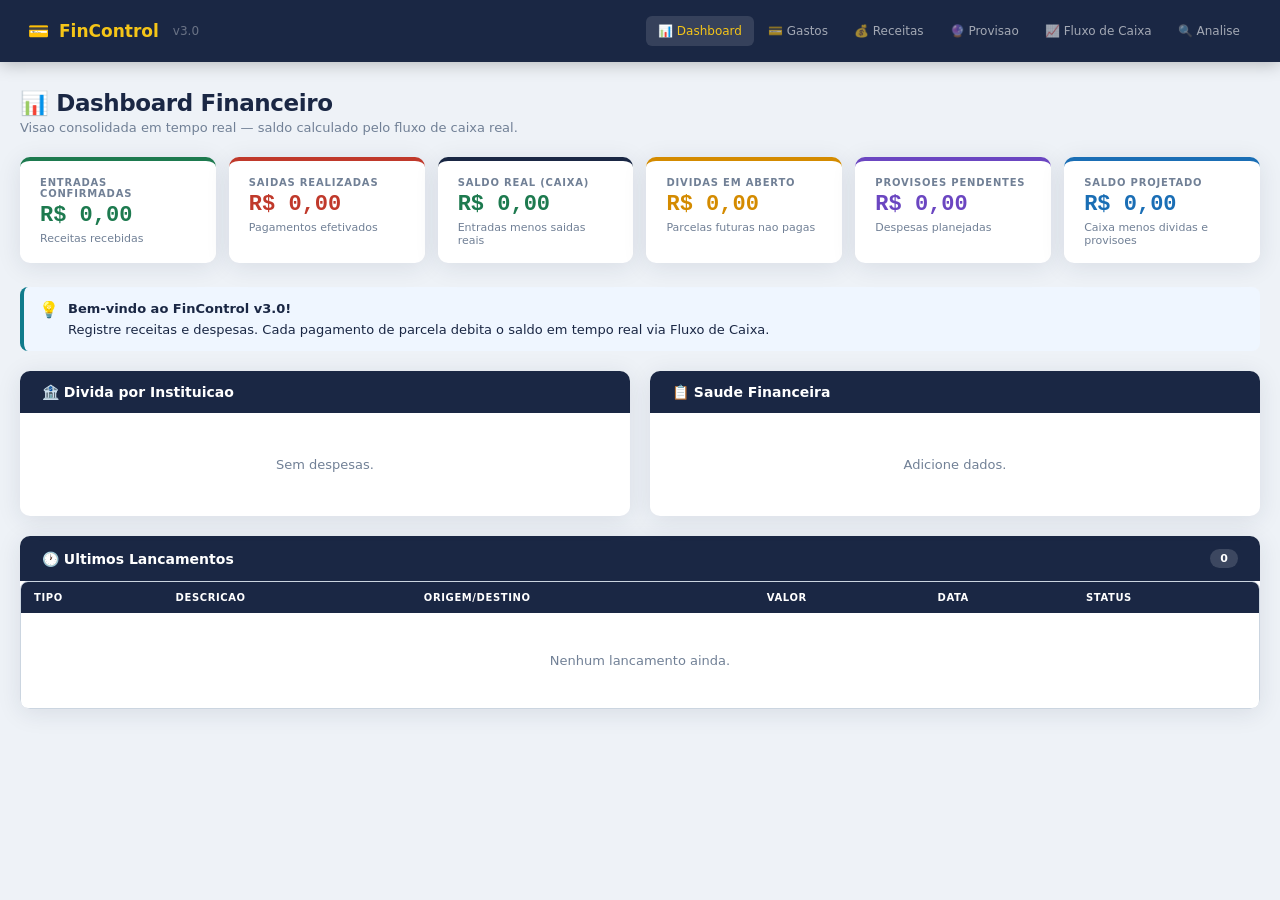
<file: index.html>
<!DOCTYPE html>
<html lang="pt-BR">
<head>
<meta charset="UTF-8">
<meta name="viewport" content="width=device-width, initial-scale=1.0">
<title>FinControl v3.0</title>
<style>
*,*::before,*::after{box-sizing:border-box;margin:0;padding:0}
:root{
  --navy:#1A2744;--teal:#0F7B8C;--green:#1D7A4F;--red:#C0392B;
  --amber:#D48B00;--gold:#F5C518;--purple:#6B46C1;--blue:#1a6eb5;
  --light:#F0F4F8;--white:#FFFFFF;--gray:#CBD5E0;
  --text:#1A2744;--muted:#718096;
  --radius:10px;--shadow:0 4px 24px rgba(26,39,68,.10);
  --font:'Segoe UI',system-ui,sans-serif;--mono:'Consolas','Courier New',monospace;
}
html{scroll-behavior:smooth}
body{font-family:var(--font);background:#EEF2F7;color:var(--text);min-height:100vh}
/* NAV */
header{background:var(--navy);padding:0 28px;display:flex;align-items:center;justify-content:space-between;height:62px;position:sticky;top:0;z-index:100;box-shadow:0 2px 16px rgba(0,0,0,.25)}
.logo{display:flex;align-items:center;gap:10px;font-size:17px;font-weight:700;color:#fff}
.logo .acc{color:var(--gold)}.logo .ver{color:rgba(255,255,255,.35);font-weight:300;font-size:12px;margin-left:4px}
nav{display:flex;gap:2px}
nav button{background:transparent;border:none;color:rgba(255,255,255,.6);padding:8px 12px;border-radius:6px;font-family:var(--font);font-size:12px;font-weight:500;cursor:pointer;transition:all .15s}
nav button:hover{background:rgba(255,255,255,.1);color:#fff}
nav button.active{background:rgba(255,255,255,.12);color:var(--gold)}
main{max-width:1280px;margin:0 auto;padding:28px 20px 64px}
.tab{display:none}.tab.active{display:block;animation:fu .2s ease}
@keyframes fu{from{opacity:0;transform:translateY(8px)}to{opacity:1;transform:none}}
.ph{margin-bottom:22px}.ph h1{font-size:23px;font-weight:700;color:var(--navy);letter-spacing:-.4px}
.ph p{color:var(--muted);font-size:13px;margin-top:3px}
/* KPI */
.kg{display:grid;grid-template-columns:repeat(auto-fit,minmax(175px,1fr));gap:13px;margin-bottom:24px}
.kc{background:var(--white);border-radius:var(--radius);padding:16px 20px;box-shadow:var(--shadow);border-top:4px solid var(--teal);transition:transform .15s}
.kc:hover{transform:translateY(-2px)}
.kc.red{border-top-color:var(--red)}.kc.green{border-top-color:var(--green)}
.kc.amber{border-top-color:var(--amber)}.kc.navy{border-top-color:var(--navy)}
.kc.purple{border-top-color:var(--purple)}.kc.blue{border-top-color:var(--blue)}
.kl{font-size:10px;font-weight:700;letter-spacing:.8px;text-transform:uppercase;color:var(--muted);margin-bottom:6px}
.kv{font-size:22px;font-weight:700;font-family:var(--mono);color:var(--navy);line-height:1}
.kv.red{color:var(--red)}.kv.green{color:var(--green)}.kv.amber{color:var(--amber)}.kv.purple{color:var(--purple)}.kv.blue{color:var(--blue)}
.ks{font-size:11px;color:var(--muted);margin-top:5px}
/* CARD */
.card{background:var(--white);border-radius:var(--radius);box-shadow:var(--shadow);margin-bottom:20px;overflow:hidden}
.ch{background:var(--navy);color:#fff;padding:13px 22px;font-size:14px;font-weight:600;display:flex;align-items:center;gap:8px}
.bh{margin-left:auto;background:rgba(255,255,255,.15);font-size:11px;padding:3px 10px;border-radius:20px}
.cb{padding:20px}
/* FORM */
.fg{display:grid;grid-template-columns:repeat(12,1fr);gap:12px}
.f2{grid-column:span 2}.f3{grid-column:span 3}.f4{grid-column:span 4}.f5{grid-column:span 5}.f6{grid-column:span 6}.f12{grid-column:span 12}
.fi{display:flex;flex-direction:column;gap:5px}
.fi label{font-size:10px;font-weight:700;letter-spacing:.5px;color:var(--muted);text-transform:uppercase}
.fi input,.fi select{font-family:var(--font);font-size:14px;color:var(--text);background:var(--light);border:1.5px solid var(--gray);border-radius:7px;padding:9px 12px;transition:border .15s,box-shadow .15s;outline:none}
.fi input:focus,.fi select:focus{border-color:var(--teal);box-shadow:0 0 0 3px rgba(15,123,140,.12);background:var(--white)}
.cmp{font-family:var(--mono)!important;font-weight:700!important;color:var(--navy)!important;background:#E8F4F8!important;border-color:var(--teal)!important;cursor:default!important}
/* BUTTONS */
.br{display:flex;gap:10px;margin-top:16px;align-items:center;flex-wrap:wrap}
.btn{display:inline-flex;align-items:center;gap:6px;padding:10px 18px;border-radius:7px;font-family:var(--font);font-size:13px;font-weight:600;cursor:pointer;border:none;transition:all .15s}
.bp{background:var(--teal);color:#fff}.bp:hover{background:#0a6475}
.bg{background:var(--green);color:#fff}.bg:hover{background:#155c3a}
.bpu{background:var(--purple);color:#fff}.bpu:hover{background:#553c9a}
.bo{background:transparent;color:var(--muted);border:1.5px solid var(--gray)}.bo:hover{border-color:var(--teal);color:var(--teal)}
.sm{padding:4px 9px;font-size:11px;border:none;border-radius:5px;cursor:pointer;font-family:var(--font);font-weight:600;white-space:nowrap}
.sm.del{background:var(--red);color:#fff}.sm.del:hover{background:#a93226}
.sm.edt{background:var(--amber);color:#fff}.sm.edt:hover{background:#b07600}
.sm.ok{background:var(--green);color:#fff}.sm.ok:hover{background:#155c3a}
.sm.undo{background:var(--muted);color:#fff}.sm.undo:hover{background:#4a5568}
/* TABLE */
.tw{overflow-x:auto;border-radius:8px;border:1px solid var(--gray)}
table{width:100%;border-collapse:collapse;font-size:13px}
thead tr{background:var(--navy);color:#fff}
thead th{padding:10px 13px;text-align:left;font-size:10px;font-weight:700;letter-spacing:.6px;text-transform:uppercase;white-space:nowrap}
tbody tr{border-bottom:1px solid #EEF2F7;transition:background .1s}
tbody tr:hover{background:#F7FAFE}
tbody tr:last-child{border-bottom:none}
td{padding:9px 13px;vertical-align:middle}
td.mn{font-family:var(--mono);font-size:13px}
.te{text-align:center;color:var(--muted);padding:40px 16px!important;font-size:13px}
/* FLUXO ROWS */
tr.fc-entrada td:first-child{border-left:3px solid var(--green)}
tr.fc-saida    td:first-child{border-left:3px solid var(--red)}
tr.fc-prov     td:first-child{border-left:3px solid var(--purple)}
/* BADGES */
.bs{display:inline-block;padding:3px 8px;border-radius:20px;font-size:11px;font-weight:600;white-space:nowrap}
.ok{background:#D4EDDA;color:#155724}.wn{background:#FFF3CD;color:#856404}
.dg{background:#F8D7DA;color:#721C24}.nn{background:#E2E8F0;color:#4A5568}.pp{background:#EDE9FE;color:#5B21B6}.bb{background:#DBEAFE;color:#1e40af}
/* ALERTS */
.al{padding:12px 15px;border-radius:8px;font-size:13px;margin-bottom:9px;display:flex;align-items:flex-start;gap:9px}
.al-t{font-weight:700;margin-bottom:1px}.al-b{line-height:1.5}
.al.danger{background:#FEF2F2;border-left:4px solid var(--red)}
.al.warn{background:#FFFBEB;border-left:4px solid var(--amber)}
.al.good{background:#ECFDF5;border-left:4px solid var(--green)}
.al.info{background:#EFF6FF;border-left:4px solid var(--teal)}
.al.purp{background:#F5F3FF;border-left:4px solid var(--purple)}
/* TOAST */
#toast{position:fixed;bottom:22px;right:22px;background:var(--navy);color:#fff;padding:12px 18px;border-radius:10px;font-size:13px;font-weight:500;box-shadow:0 8px 32px rgba(0,0,0,.22);transform:translateY(80px);opacity:0;transition:all .3s cubic-bezier(.34,1.56,.64,1);z-index:9999;max-width:300px}
#toast.show{transform:translateY(0);opacity:1}
#toast.s{border-left:4px solid var(--green)}#toast.e{border-left:4px solid var(--red)}#toast.i{border-left:4px solid var(--teal)}
/* PROGRESS */
.pw{min-width:100px}.pl{font-size:11px;color:var(--muted);margin-bottom:2px}
.pb{background:var(--light);border-radius:20px;height:7px;overflow:hidden}
.pf{height:100%;border-radius:20px;background:linear-gradient(90deg,var(--teal),var(--green));transition:width .4s}
.pf.r{background:linear-gradient(90deg,var(--amber),var(--red))}
/* MISC */
.two{display:grid;grid-template-columns:1fr 1fr;gap:20px}
.ii{margin-bottom:13px;padding-bottom:13px;border-bottom:1px solid var(--light)}
.ii:last-child{margin:0;padding:0;border:none}
.il{font-size:10px;font-weight:700;letter-spacing:.5px;text-transform:uppercase;color:var(--muted);margin-bottom:3px}
.iv{font-size:14px;font-weight:600;color:var(--navy)}
.ir{display:flex;align-items:center;gap:10px;margin-bottom:10px}
.in{width:90px;font-size:13px;font-weight:600;flex-shrink:0;overflow:hidden;text-overflow:ellipsis;white-space:nowrap}
.ib{flex:1}.iv2{width:105px;text-align:right;font-family:var(--mono);font-size:13px;color:var(--red);font-weight:700}
/* MODAL */
.mo{display:none;position:fixed;inset:0;background:rgba(0,0,0,.5);z-index:500;align-items:center;justify-content:center}
.mo.open{display:flex}
.md{background:#fff;border-radius:12px;padding:26px;width:100%;max-width:440px;box-shadow:0 20px 60px rgba(0,0,0,.25);animation:fu .2s ease}
.md h3{font-size:16px;font-weight:700;margin-bottom:12px;color:var(--navy)}
.md p{font-size:14px;color:var(--muted);line-height:1.6}
.mb{display:flex;gap:10px;justify-content:flex-end;margin-top:18px}
.acts{display:flex;gap:5px;flex-wrap:nowrap}
/* SALDO RUNNING */
.saldo-pos{color:var(--green);font-weight:700;font-family:var(--mono)}
.saldo-neg{color:var(--red);font-weight:700;font-family:var(--mono)}
@media(max-width:768px){
  .two{grid-template-columns:1fr}.fg{grid-template-columns:1fr 1fr}
  .f3,.f4,.f5,.f6{grid-column:span 2}.f12{grid-column:span 2}
  header{padding:0 12px}
  nav button{padding:7px 7px;font-size:11px}
}
@media(max-width:480px){
  .fg{grid-template-columns:1fr}.f2,.f3,.f4,.f5,.f6,.f12{grid-column:span 1}
}
</style>
</head>
<body>
 
<header>
  <div class="logo">&#x1F4B3;<span class="acc">FinControl</span><span class="ver">v3.0</span></div>
  <nav>
    <button class="active" onclick="goTab('dashboard',this)">&#x1F4CA; Dashboard</button>
    <button onclick="goTab('gastos',this)">&#x1F4B3; Gastos</button>
    <button onclick="goTab('receitas',this)">&#x1F4B0; Receitas</button>
    <button onclick="goTab('provisao',this)">&#x1F52E; Provisao</button>
    <button onclick="goTab('fluxo',this)">&#x1F4C8; Fluxo de Caixa</button>
    <button onclick="goTab('analise',this)">&#x1F50D; Analise</button>
  </nav>
</header>
 
<main>
 
<!-- ===== DASHBOARD ===== -->
<div id="tab-dashboard" class="tab active">
  <div class="ph"><h1>&#x1F4CA; Dashboard Financeiro</h1><p>Visao consolidada em tempo real — saldo calculado pelo fluxo de caixa real.</p></div>
  <div class="kg">
    <div class="kc green"><div class="kl">Entradas Confirmadas</div><div class="kv green" id="k-rec">R$ 0,00</div><div class="ks">Receitas recebidas</div></div>
    <div class="kc red"><div class="kl">Saidas Realizadas</div><div class="kv red" id="k-saidas">R$ 0,00</div><div class="ks">Pagamentos efetivados</div></div>
    <div class="kc navy"><div class="kl">Saldo Real (Caixa)</div><div class="kv" id="k-saldo">R$ 0,00</div><div class="ks">Entradas menos saidas reais</div></div>
    <div class="kc amber"><div class="kl">Dividas em Aberto</div><div class="kv amber" id="k-aberto">R$ 0,00</div><div class="ks">Parcelas futuras nao pagas</div></div>
    <div class="kc purple"><div class="kl">Provisoes Pendentes</div><div class="kv purple" id="k-prov">R$ 0,00</div><div class="ks">Despesas planejadas</div></div>
    <div class="kc blue"><div class="kl">Saldo Projetado</div><div class="kv blue" id="k-proj">R$ 0,00</div><div class="ks">Caixa menos dividas e provisoes</div></div>
  </div>
  <div id="d-alerts" style="margin-bottom:20px"></div>
  <div class="two">
    <div class="card"><div class="ch">&#x1F3E6; Divida por Instituicao</div><div class="cb" id="d-inst"><p style="color:var(--muted);text-align:center;padding:24px 0;font-size:13px">Sem dados.</p></div></div>
    <div class="card"><div class="ch">&#x1F4CB; Saude Financeira</div><div class="cb" id="d-health"><p style="color:var(--muted);text-align:center;padding:24px 0;font-size:13px">Adicione dados.</p></div></div>
  </div>
  <div class="card">
    <div class="ch">&#x1F550; Ultimos Lancamentos <span class="bh" id="b-lanc">0</span></div>
    <div class="tw"><table>
      <thead><tr><th>Tipo</th><th>Descricao</th><th>Origem/Destino</th><th>Valor</th><th>Data</th><th>Status</th></tr></thead>
      <tbody id="t-recent"><tr><td colspan="6" class="te">Nenhum lancamento.</td></tr></tbody>
    </table></div>
  </div>
</div>
 
<!-- ===== GASTOS ===== -->
<div id="tab-gastos" class="tab">
  <div class="ph"><h1>&#x1F4B3; Controle de Gastos</h1><p>Registre compras parceladas. Use +1 Parcela para registrar cada pagamento — o valor debita do saldo automaticamente.</p></div>
  <div class="card">
    <div class="ch">&#x2795; Nova Despesa Parcelada</div>
    <div class="cb">
      <div class="fg">
        <div class="fi f3"><label>Instituicao *</label>
          <select id="g-inst"><option value="">Selecione...</option>
          <option>Nubank</option><option>Itau</option><option>Bradesco</option><option>Santander</option>
          <option>Caixa</option><option>BTG</option><option>Inter</option><option>C6 Bank</option><option>Outro</option></select></div>
        <div class="fi f6"><label>Descricao da Compra *</label><input type="text" id="g-desc" placeholder='Ex: MacBook Pro 14"'></div>
        <div class="fi f3"><label>Data da Compra *</label><input type="date" id="g-data"></div>
        <div class="fi f3"><label>Valor da Parcela R$ *</label><input type="number" id="g-parc" placeholder="0.00" step="0.01" min="0"></div>
        <div class="fi f3"><label>Qtd. Total de Parcelas *</label><input type="number" id="g-qtd" placeholder="12" min="1" max="360"></div>
        <div class="fi f3"><label>Parcelas Ja Pagas</label><input type="number" id="g-pago" placeholder="0" min="0" max="360" title="Quantas parcelas voce JA pagou antes de cadastrar aqui"></div>
        <div class="fi f3"><label>Mes de Referencia</label><input type="month" id="g-mes"></div>
        <div class="fi f4"><label>&#x1F4B0; Valor Total da Compra</label><input id="g-vt" class="cmp" readonly placeholder="Auto"></div>
        <div class="fi f4"><label>&#x2705; Ja Pago (historico)</label><input id="g-vp" class="cmp" readonly placeholder="Auto"></div>
        <div class="fi f4"><label>&#x1F534; Ainda em Aberto</label><input id="g-va" class="cmp" readonly placeholder="Auto"></div>
      </div>
      <div class="br">
        <button class="btn bp" id="btn-ag">&#x2795; Registrar Despesa</button>
        <button class="btn bo" id="btn-cg">&#x1F504; Limpar</button>
        <span style="font-size:12px;color:var(--muted)">&#x26A0;&#xFE0F; Cada clique em "+1 Parcela" debita o valor do saldo (fluxo de caixa real)</span>
      </div>
    </div>
  </div>
  <div class="card">
    <div class="ch">&#x1F4CB; Todas as Despesas <span class="bh" id="b-gasto">0</span></div>
    <div class="tw"><table>
      <thead><tr><th>Instituicao</th><th>Descricao</th><th>Data</th><th>Parcela R$</th><th>Progresso</th><th>Total R$</th><th>Pago R$</th><th>Aberto R$</th><th>Status</th><th>Acoes</th></tr></thead>
      <tbody id="t-gasto"><tr><td colspan="10" class="te">Nenhuma despesa ainda.</td></tr></tbody>
    </table></div>
  </div>
</div>
 
<!-- ===== RECEITAS ===== -->
<div id="tab-receitas" class="tab">
  <div class="ph"><h1>&#x1F4B0; Controle de Receitas</h1><p>Registre entradas confirmadas. So receitas "Recebidas" entram no saldo real.</p></div>
  <div class="card">
    <div class="ch">&#x2795; Nova Receita</div>
    <div class="cb">
      <div class="fg">
        <div class="fi f3"><label>Tipo *</label>
          <select id="r-tipo"><option value="">Selecione...</option>
          <option>Salario</option><option>Adiantamento</option><option>13 Salario</option>
          <option>Bonus</option><option>Freelance</option><option>Aluguel</option><option>Dividendos</option><option>Venda</option><option>Outro</option></select></div>
        <div class="fi f3"><label>Categoria</label>
          <select id="r-cat"><option value="">Selecione...</option>
          <option>Renda Ativa</option><option>Renda Passiva</option><option>Eventual</option><option>Recorrente</option></select></div>
        <div class="fi f3"><label>Data de Recebimento *</label><input type="date" id="r-data"></div>
        <div class="fi f3"><label>Mes Referencia</label><input type="month" id="r-mes"></div>
        <div class="fi f6"><label>Fonte / Origem *</label><input type="text" id="r-fonte" placeholder="Ex: Empresa ABC Ltda"></div>
        <div class="fi f3"><label>Valor R$ *</label><input type="number" id="r-valor" placeholder="0.00" step="0.01" min="0"></div>
        <div class="fi f3"><label>Status *</label>
          <select id="r-status"><option value="recebido">&#x2705; Recebido (entra no saldo)</option><option value="previsto">&#x1F52E; Previsto (nao entra no saldo)</option></select></div>
        <div class="fi f12"><label>Observacoes</label><input type="text" id="r-obs" placeholder="Ex: Salario maio 2025"></div>
      </div>
      <div class="br">
        <button class="btn bg" id="btn-ar">&#x2795; Registrar Receita</button>
        <button class="btn bo" id="btn-cr">&#x1F504; Limpar</button>
      </div>
    </div>
  </div>
  <div class="card">
    <div class="ch">&#x1F4CB; Todas as Receitas <span class="bh" id="b-rec">0</span></div>
    <div class="tw"><table>
      <thead><tr><th>Tipo</th><th>Cat.</th><th>Data</th><th>Mes Ref.</th><th>Fonte</th><th>Valor R$</th><th>Status</th><th>Obs.</th><th>Acoes</th></tr></thead>
      <tbody id="t-rec"><tr><td colspan="9" class="te">Nenhuma receita ainda.</td></tr></tbody>
    </table></div>
  </div>
</div>
 
<!-- ===== PROVISAO ===== -->
<div id="tab-provisao" class="tab">
  <div class="ph"><h1>&#x1F52E; Provisoes</h1><p>Planeje despesas futuras. Provisoes deduzem do saldo projetado, mas so viram saida no fluxo ao serem realizadas.</p></div>
  <div class="kg">
    <div class="kc purple"><div class="kl">Total Provisionado</div><div class="kv purple" id="pv-tot">R$ 0,00</div><div class="ks">Todas pendentes</div></div>
    <div class="kc navy"><div class="kl">Saldo Projetado</div><div class="kv" id="pv-proj">R$ 0,00</div><div class="ks">Caixa - Aberto - Provisoes</div></div>
    <div class="kc green"><div class="kl">Realizadas</div><div class="kv green" id="pv-real">0</div><div class="ks">Convertidas em saida real</div></div>
  </div>
  <div class="card">
    <div class="ch" style="background:var(--purple)">&#x2795; Nova Provisao</div>
    <div class="cb">
      <div class="fg">
        <div class="fi f4"><label>Categoria *</label>
          <select id="p-cat"><option value="">Selecione...</option>
          <option>Aluguel / Moradia</option><option>Condominio</option><option>Conta de Luz</option>
          <option>Conta de Agua</option><option>Internet / Telefone</option><option>Plano de Saude</option>
          <option>IPTU / IPVA</option><option>Seguro</option><option>Educacao</option>
          <option>Viagem</option><option>Manutencao</option><option>Investimento</option><option>Outro</option></select></div>
        <div class="fi f5"><label>Descricao *</label><input type="text" id="p-desc" placeholder="Ex: IPTU 2025 - parcela unica"></div>
        <div class="fi f3"><label>Mes Previsto *</label><input type="month" id="p-mes"></div>
        <div class="fi f3"><label>Valor Estimado R$ *</label><input type="number" id="p-valor" placeholder="0.00" step="0.01" min="0"></div>
        <div class="fi f3"><label>Prioridade</label>
          <select id="p-prio"><option value="alta">Alta</option><option value="media" selected>Media</option><option value="baixa">Baixa</option></select></div>
        <div class="fi f12"><label>Observacao</label><input type="text" id="p-obs" placeholder="Detalhes..."></div>
      </div>
      <div class="br">
        <button class="btn bpu" id="btn-ap">&#x1F52E; Adicionar Provisao</button>
        <button class="btn bo" id="btn-cp">&#x1F504; Limpar</button>
      </div>
    </div>
  </div>
  <div class="card">
    <div class="ch" style="background:var(--purple)">&#x1F4CB; Provisoes <span class="bh" id="b-prov">0</span></div>
    <div class="tw"><table>
      <thead><tr><th>Categoria</th><th>Descricao</th><th>Mes</th><th>Valor R$</th><th>Prioridade</th><th>Status</th><th>Obs.</th><th>Acoes</th></tr></thead>
      <tbody id="t-prov"><tr><td colspan="8" class="te">Nenhuma provisao ainda.</td></tr></tbody>
    </table></div>
  </div>
</div>
 
<!-- ===== FLUXO DE CAIXA ===== -->
<div id="tab-fluxo" class="tab">
  <div class="ph">
    <h1>&#x1F4C8; Fluxo de Caixa</h1>
    <p>Extrato completo de todas as movimentacoes reais. Cada parcela paga aparece aqui como saida. Saldo acumulado calculado operacao a operacao.</p>
  </div>
  <div class="kg">
    <div class="kc green"><div class="kl">Total de Entradas</div><div class="kv green" id="fc-ent">R$ 0,00</div><div class="ks">Receitas recebidas</div></div>
    <div class="kc red"><div class="kl">Total de Saidas</div><div class="kv red" id="fc-sai">R$ 0,00</div><div class="ks">Pagamentos realizados</div></div>
    <div class="kc navy"><div class="kl">Saldo Final</div><div class="kv" id="fc-sal">R$ 0,00</div><div class="ks">Entradas - Saidas</div></div>
  </div>
 
  <!-- Filtros -->
  <div class="card">
    <div class="ch">&#x1F50E; Filtrar Extrato</div>
    <div class="cb">
      <div style="display:flex;gap:12px;flex-wrap:wrap;align-items:flex-end">
        <div class="fi"><label>De</label><input type="date" id="fc-de"></div>
        <div class="fi"><label>Ate</label><input type="date" id="fc-ate"></div>
        <div class="fi"><label>Tipo</label>
          <select id="fc-tipo" style="min-width:150px">
            <option value="">Todos</option><option value="entrada">Apenas Entradas</option><option value="saida">Apenas Saidas</option>
          </select></div>
        <button class="btn bp" onclick="renderFluxo()">Filtrar</button>
        <button class="btn bo" onclick="limparFiltroFluxo()">Limpar</button>
      </div>
    </div>
  </div>
 
  <div class="card">
    <div class="ch">&#x1F4C3; Extrato de Movimentacoes <span class="bh" id="b-fluxo">0 lancamentos</span></div>
    <div class="tw"><table>
      <thead><tr><th>#</th><th>Data</th><th>Tipo</th><th>Descricao</th><th>Categoria/Inst.</th><th>Entrada R$</th><th>Saida R$</th><th>Saldo Acumulado</th></tr></thead>
      <tbody id="t-fluxo"><tr><td colspan="8" class="te">Nenhuma movimentacao ainda.</td></tr></tbody>
    </table></div>
  </div>
</div>
 
<!-- ===== ANALISE ===== -->
<div id="tab-analise" class="tab">
  <div class="ph"><h1>&#x1F50D; Analise e Insights</h1><p>Inteligencia financeira baseada no fluxo de caixa real.</p></div>
  <div class="two">
    <div class="card"><div class="ch" style="background:var(--red)">&#x1F6A8; Alertas</div><div class="cb" id="a-alertas"><p style="color:var(--muted);text-align:center;padding:16px 0;font-size:13px">Sem dados.</p></div></div>
    <div class="card"><div class="ch" style="background:var(--teal)">&#x1F4A1; Insights</div><div class="cb" id="a-insights"><p style="color:var(--muted);text-align:center;padding:16px 0;font-size:13px">Sem dados.</p></div></div>
  </div>
  <div class="card"><div class="ch">&#x1F4CA; Indicadores FPA</div><div class="cb" id="a-fpa"><p style="color:var(--muted);text-align:center;padding:16px 0;font-size:13px">Adicione dados.</p></div></div>
  <div class="card"><div class="ch">&#x1F3E6; Concentracao por Instituicao</div><div class="cb" id="a-conc"><p style="color:var(--muted);text-align:center;padding:16px 0;font-size:13px">Sem dados.</p></div></div>
</div>
 
</main>
 
<!-- MODAL EXCLUSAO -->
<div class="mo" id="mo-del">
  <div class="md">
    <h3>&#x1F5D1;&#xFE0F; Confirmar Exclusao</h3>
    <p id="mo-msg">Deseja excluir este registro?</p>
    <div class="mb">
      <button class="btn bo" id="mo-cancel">Cancelar</button>
      <button class="btn" id="mo-confirm" style="background:var(--red);color:#fff">Sim, excluir</button>
    </div>
  </div>
</div>
 
<div id="toast"></div>
 
<script>
// ╔══════════════════════════════════════════════════════════════╗
// ║  FINCONTROL v3.0 — Fluxo de Caixa Real                      ║
// ║                                                              ║
// ║  MODELO DE DADOS:                                            ║
// ║  • gastos[]    — compras parceladas (dívidas)                ║
// ║  • receitas[]  — entradas de dinheiro                        ║
// ║  • provisoes[] — despesas futuras planejadas                 ║
// ║  • fluxo[]     — CADA movimentação real (entrada ou saída)   ║
// ║                                                              ║
// ║  LÓGICA DO SALDO:                                            ║
// ║  Saldo Real  = Σ fluxo.entradas − Σ fluxo.saidas            ║
// ║  Quando +1 Parcela: cria registro em fluxo[] como saída      ║
// ║  Quando receita "recebida": cria registro em fluxo[] entrada ║
// ╚══════════════════════════════════════════════════════════════╝
 
var gastos    = JSON.parse(localStorage.getItem('fc3_gastos')    || '[]');
var receitas  = JSON.parse(localStorage.getItem('fc3_receitas')  || '[]');
var provisoes = JSON.parse(localStorage.getItem('fc3_provisoes') || '[]');
var fluxo     = JSON.parse(localStorage.getItem('fc3_fluxo')     || '[]');
// fluxo item: { id, data, tipo:'entrada'|'saida', desc, cat, valor, ref_id, ref_type }
 
function save() {
  localStorage.setItem('fc3_gastos',    JSON.stringify(gastos));
  localStorage.setItem('fc3_receitas',  JSON.stringify(receitas));
  localStorage.setItem('fc3_provisoes', JSON.stringify(provisoes));
  localStorage.setItem('fc3_fluxo',     JSON.stringify(fluxo));
}
 
// ── UTILS ──────────────────────────────────────────────────────
function fmt(v) { return 'R$\u00A0' + Number(v||0).toLocaleString('pt-BR',{minimumFractionDigits:2,maximumFractionDigits:2}); }
function fmtD(s) { if (!s) return '—'; return new Date(s+'T12:00:00').toLocaleDateString('pt-BR'); }
function fmtM(s) { if (!s) return '—'; return new Date(s+'-01T12:00:00').toLocaleDateString('pt-BR',{month:'short',year:'numeric'}); }
function uid()   { return Date.now().toString(36)+Math.random().toString(36).slice(2,6); }
function today() { return new Date().toISOString().split('T')[0]; }
function mesNow(){ return new Date().toISOString().slice(0,7); }
function mesLabel(){ return new Date().toLocaleDateString('pt-BR',{month:'long',year:'numeric'}); }
function esc(s)  { return String(s||'').replace(/&/g,'&amp;').replace(/</g,'&lt;').replace(/>/g,'&gt;').replace(/"/g,'&quot;'); }
 
// ── TOAST ──────────────────────────────────────────────────────
var _tt;
function toast(msg, type) {
  type = type || 's';
  var t = document.getElementById('toast');
  t.textContent = msg; t.className = 'show '+type;
  clearTimeout(_tt); _tt = setTimeout(function(){ t.className=''; }, 3200);
}
 
// ── NAV ────────────────────────────────────────────────────────
function goTab(tab, btn) {
  document.querySelectorAll('.tab').forEach(function(p){ p.classList.remove('active'); });
  document.querySelectorAll('nav button').forEach(function(b){ b.classList.remove('active'); });
  document.getElementById('tab-'+tab).classList.add('active');
  btn.classList.add('active');
  renderAll();
}
 
// ── MODAL EXCLUSAO ─────────────────────────────────────────────
var _pd = null;
function askDel(type, id, desc) {
  _pd = { type:type, id:id };
  document.getElementById('mo-msg').textContent = 'Excluir "'+desc+'"? Esta acao nao pode ser desfeita.';
  document.getElementById('mo-del').classList.add('open');
}
function closeMo() { _pd=null; document.getElementById('mo-del').classList.remove('open'); }
document.getElementById('mo-cancel').addEventListener('click', closeMo);
document.getElementById('mo-del').addEventListener('click', function(e){ if(e.target===this) closeMo(); });
document.getElementById('mo-confirm').addEventListener('click', function(){
  if (!_pd) return;
  var t=_pd.type, id=_pd.id;
  if (t==='gasto') {
    // Remover também entradas de fluxo relacionadas a este gasto
    fluxo = fluxo.filter(function(f){ return f.ref_id !== id; });
    // Reverter parcelas pagas no objeto gasto para recalcular
    gastos = gastos.filter(function(g){ return g.id !== id; });
  }
  if (t==='receita') {
    // Remover do fluxo o lançamento de entrada vinculado
    fluxo = fluxo.filter(function(f){ return f.ref_id !== id; });
    receitas = receitas.filter(function(r){ return r.id !== id; });
  }
  if (t==='provisao') { provisoes = provisoes.filter(function(p){ return p.id !== id; }); }
  if (t==='fluxo')    { fluxo     = fluxo.filter(function(f){ return f.id !== id; }); }
  save(); renderAll(); closeMo();
  toast('Registro excluido.', 'e');
});
 
// ── CÁLCULO LIVE (form gastos) ─────────────────────────────────
function calcG() {
  var p = parseFloat(document.getElementById('g-parc').value) || 0;
  var q = parseInt(document.getElementById('g-qtd').value)    || 0;
  var j = parseInt(document.getElementById('g-pago').value)   || 0;
  var vt = p*q, vp = p*Math.min(j,q), va = vt-vp;
  document.getElementById('g-vt').value = vt ? fmt(vt) : '';
  document.getElementById('g-vp').value = vp ? fmt(vp) : '';
  document.getElementById('g-va').value = va>=0&&vt ? fmt(va) : '';
}
['g-parc','g-qtd','g-pago'].forEach(function(id){
  document.getElementById(id).addEventListener('input', calcG);
});
 
// ── ADD GASTO ──────────────────────────────────────────────────
document.getElementById('btn-ag').addEventListener('click', function(){
  var inst = document.getElementById('g-inst').value;
  var desc = document.getElementById('g-desc').value.trim();
  var data = document.getElementById('g-data').value;
  var parc = parseFloat(document.getElementById('g-parc').value);
  var qtd  = parseInt(document.getElementById('g-qtd').value);
  var pago = parseInt(document.getElementById('g-pago').value) || 0;
  var mes  = document.getElementById('g-mes').value || mesNow();
 
  if (!inst||!desc||!data||!parc||!qtd){ toast('Preencha os campos obrigatorios (*)','e'); return; }
  if (pago > qtd){ toast('Parcelas pagas nao podem ser maior que o total','e'); return; }
 
  var gid = uid();
  var g = { id:gid, inst:inst, desc:desc, data:data, mes:mes, parc:parc, qtd:qtd, pago:pago,
    vTotal:parc*qtd, vPago:parc*pago, vAberto:parc*(qtd-pago) };
  gastos.unshift(g);
 
  // Se havia parcelas ja pagas ao cadastrar, registrar no fluxo como historico
  if (pago > 0) {
    for (var i = 1; i <= pago; i++) {
      fluxo.push({ id:uid(), data:data, tipo:'saida',
        desc:desc+' — Parcela '+i+'/'+qtd+' (historico)',
        cat:inst, valor:parc, ref_id:gid, ref_type:'gasto_hist' });
    }
  }
 
  save(); clearFormG(); renderAll();
  toast('Despesa registrada!'+(pago>0?' ('+pago+' parcelas historicas lancadas no fluxo)':''));
});
 
document.getElementById('btn-cg').addEventListener('click', clearFormG);
function clearFormG() {
  ['g-inst','g-desc','g-data','g-parc','g-qtd','g-pago','g-mes'].forEach(function(id){ document.getElementById(id).value=''; });
  ['g-vt','g-vp','g-va'].forEach(function(id){ document.getElementById(id).value=''; });
  document.getElementById('g-data').value = today();
  document.getElementById('g-mes').value  = mesNow();
}
 
// ── +1 PARCELA (DÉBITO REAL NO FLUXO) ─────────────────────────
// Esta é a função central: registrar pagamento de parcela DEBITA O SALDO
function pagarParcela(gid) {
  var g = null;
  for (var i=0;i<gastos.length;i++){ if(gastos[i].id===gid){ g=gastos[i]; break; } }
  if (!g) return;
  if (g.pago >= g.qtd){ toast('Esta compra ja esta totalmente quitada!','e'); return; }
 
  g.pago  += 1;
  g.vPago  = g.parc * g.pago;
  g.vAberto= g.parc * (g.qtd - g.pago);
 
  // CRIAR SAÍDA NO FLUXO DE CAIXA — debita saldo
  var dataHoje = today();
  fluxo.push({
    id: uid(),
    data: dataHoje,
    tipo: 'saida',
    desc: g.desc + ' — Parcela ' + g.pago + '/' + g.qtd,
    cat: g.inst,
    valor: g.parc,
    ref_id: gid,
    ref_type: 'gasto_parcela'
  });
 
  save(); renderAll();
  toast('Parcela '+g.pago+'/'+g.qtd+' paga! -'+fmt(g.parc)+' debitado do saldo.', 'i');
}
 
// Desfazer ultima parcela
function desfazerParcela(gid) {
  var g = null;
  for (var i=0;i<gastos.length;i++){ if(gastos[i].id===gid){ g=gastos[i]; break; } }
  if (!g || g.pago === 0){ toast('Nenhuma parcela para desfazer.','e'); return; }
 
  // Encontrar o ultimo lançamento de fluxo deste gasto (nao historico)
  var idx = -1;
  for (var j=fluxo.length-1; j>=0; j--){
    if (fluxo[j].ref_id===gid && fluxo[j].ref_type==='gasto_parcela'){ idx=j; break; }
  }
  if (idx >= 0) fluxo.splice(idx, 1);
 
  g.pago  -= 1;
  g.vPago  = g.parc * g.pago;
  g.vAberto= g.parc * (g.qtd - g.pago);
 
  save(); renderAll();
  toast('Parcela '+(g.pago+1)+'/'+g.qtd+' desfeita. +'+fmt(g.parc)+' devolvido ao saldo.','i');
}
 
// ── ADD RECEITA ────────────────────────────────────────────────
document.getElementById('btn-ar').addEventListener('click', function(){
  var tipo   = document.getElementById('r-tipo').value;
  var cat    = document.getElementById('r-cat').value;
  var data   = document.getElementById('r-data').value;
  var mes    = document.getElementById('r-mes').value || mesNow();
  var fonte  = document.getElementById('r-fonte').value.trim();
  var valor  = parseFloat(document.getElementById('r-valor').value);
  var status = document.getElementById('r-status').value;
  var obs    = document.getElementById('r-obs').value.trim();
 
  if (!tipo||!data||!fonte||!valor){ toast('Preencha os campos obrigatorios (*)','e'); return; }
 
  var rid = uid();
  receitas.unshift({ id:rid, tipo:tipo, cat:cat, data:data, mes:mes, fonte:fonte, valor:valor, status:status, obs:obs });
 
  // Se recebida, criar ENTRADA no fluxo de caixa
  if (status === 'recebido') {
    fluxo.push({ id:uid(), data:data, tipo:'entrada',
      desc: (obs || fonte) + ' (' + tipo + ')',
      cat: tipo, valor:valor, ref_id:rid, ref_type:'receita' });
  }
 
  save(); clearFormR(); renderAll();
  toast('Receita registrada!'+(status==='recebido'?' +'+fmt(valor)+' entrou no saldo.':''),'s');
});
 
document.getElementById('btn-cr').addEventListener('click', clearFormR);
function clearFormR() {
  ['r-tipo','r-cat','r-data','r-mes','r-fonte','r-valor','r-obs'].forEach(function(id){ document.getElementById(id).value=''; });
  document.getElementById('r-status').value = 'recebido';
  document.getElementById('r-data').value   = today();
  document.getElementById('r-mes').value    = mesNow();
}
 
// Confirmar receita prevista → muda para recebida e lança no fluxo
function confirmarReceita(rid) {
  var r = null;
  for (var i=0;i<receitas.length;i++){ if(receitas[i].id===rid){ r=receitas[i]; break; } }
  if (!r) return;
  if (r.status === 'recebido'){ toast('Receita ja esta confirmada.','i'); return; }
  r.status = 'recebido';
  r.data   = today();
  fluxo.push({ id:uid(), data:today(), tipo:'entrada',
    desc:(r.obs||r.fonte)+' ('+r.tipo+')',
    cat:r.tipo, valor:r.valor, ref_id:rid, ref_type:'receita' });
  save(); renderAll();
  toast('+'+fmt(r.valor)+' confirmado e lancado no saldo!');
}
 
// ── ADD PROVISAO ───────────────────────────────────────────────
document.getElementById('btn-ap').addEventListener('click', function(){
  var cat   = document.getElementById('p-cat').value;
  var desc  = document.getElementById('p-desc').value.trim();
  var mes   = document.getElementById('p-mes').value;
  var valor = parseFloat(document.getElementById('p-valor').value);
  var prio  = document.getElementById('p-prio').value;
  var obs   = document.getElementById('p-obs').value.trim();
  if (!cat||!desc||!mes||!valor){ toast('Preencha os campos obrigatorios (*)','e'); return; }
  provisoes.unshift({ id:uid(), cat:cat, desc:desc, mes:mes, valor:valor, prio:prio, obs:obs, status:'pendente' });
  save(); clearFormP(); renderAll();
  toast('Provisao adicionada!','i');
});
 
document.getElementById('btn-cp').addEventListener('click', clearFormP);
function clearFormP() {
  ['p-cat','p-desc','p-mes','p-valor','p-obs'].forEach(function(id){ document.getElementById(id).value=''; });
  document.getElementById('p-prio').value='media';
  document.getElementById('p-mes').value=mesNow();
}
 
// Realizar provisão → vira saída real no fluxo
function realizarProv(pid) {
  var p = null;
  for (var i=0;i<provisoes.length;i++){ if(provisoes[i].id===pid){ p=provisoes[i]; break; } }
  if (!p) return;
  if (p.status==='realizada'){ toast('Provisao ja realizada.','i'); return; }
  p.status = 'realizada';
  // Criar SAÍDA no fluxo
  fluxo.push({ id:uid(), data:today(), tipo:'saida',
    desc:p.desc+' (Provisao realizada)',
    cat:p.cat, valor:p.valor, ref_id:pid, ref_type:'provisao' });
  save(); renderAll();
  toast('Provisao realizada! -'+fmt(p.valor)+' debitado do saldo.','i');
}
 
function estornarProv(pid) {
  var p = null;
  for (var i=0;i<provisoes.length;i++){ if(provisoes[i].id===pid){ p=provisoes[i]; break; } }
  if (!p) return;
  p.status = 'pendente';
  fluxo = fluxo.filter(function(f){ return !(f.ref_id===pid && f.ref_type==='provisao'); });
  save(); renderAll();
  toast('Provisao revertida para pendente.','i');
}
 
// ── CALCULAR TOTAIS ────────────────────────────────────────────
function calcTotais() {
  var entradas   = fluxo.filter(function(f){ return f.tipo==='entrada'; }).reduce(function(s,f){ return s+f.valor; },0);
  var saidas     = fluxo.filter(function(f){ return f.tipo==='saida';   }).reduce(function(s,f){ return s+f.valor; },0);
  var saldo      = entradas - saidas;  // SALDO REAL = fluxo real
  var totalAberto= gastos.reduce(function(s,g){ return s+g.vAberto; },0);
  var totalProv  = provisoes.filter(function(p){ return p.status==='pendente'; }).reduce(function(s,p){ return s+p.valor; },0);
  var saldoProj  = saldo - totalAberto - totalProv;
  return { entradas:entradas, saidas:saidas, saldo:saldo, totalAberto:totalAberto, totalProv:totalProv, saldoProj:saldoProj };
}
 
// ── RENDER ALL ─────────────────────────────────────────────────
function renderAll() {
  var t = calcTotais();
  renderKPIs(t);
  renderDashAlerts(t);
  renderInstChart();
  renderHealth(t);
  renderRecent(t);
  renderGastosTable();
  renderRecTable();
  renderProvKPIs(t);
  renderProvTable();
  renderFluxo();
  renderAnalise(t);
  // Badges
  document.getElementById('b-lanc').textContent  = gastos.length+receitas.length+provisoes.length;
  document.getElementById('b-gasto').textContent = gastos.length;
  document.getElementById('b-rec').textContent   = receitas.length;
  document.getElementById('b-prov').textContent  = provisoes.length;
}
 
// ── KPIs ───────────────────────────────────────────────────────
function renderKPIs(t) {
  document.getElementById('k-rec').textContent   = fmt(t.entradas);
  document.getElementById('k-saidas').textContent= fmt(t.saidas);
  document.getElementById('k-aberto').textContent= fmt(t.totalAberto);
  document.getElementById('k-prov').textContent  = fmt(t.totalProv);
  var ks = document.getElementById('k-saldo');
  ks.textContent = fmt(t.saldo);
  ks.className   = 'kv '+(t.saldo>=0?'green':'red');
  var kp = document.getElementById('k-proj');
  kp.textContent = fmt(t.saldoProj);
  kp.className   = 'kv blue';
  if (t.saldoProj < 0) kp.className = 'kv red';
}
 
// ── ALERTS DASHBOARD ───────────────────────────────────────────
function makeAl(cls, icon, title, msg) {
  return '<div class="al '+cls+'"><span style="font-size:16px;flex-shrink:0;margin-top:1px">'+icon+'</span><div class="al-b"><div class="al-t">'+title+'</div>'+msg+'</div></div>';
}
function renderDashAlerts(t) {
  var html = '';
  if (!fluxo.length && !gastos.length && !provisoes.length) {
    html = makeAl('info','💡','Bem-vindo ao FinControl v3.0!','Registre receitas e despesas. Cada pagamento de parcela debita o saldo em tempo real via Fluxo de Caixa.');
  } else {
    if (t.saldo < 0)       html += makeAl('danger','🔴','Saldo Negativo!','Suas saidas superaram as entradas em '+fmt(Math.abs(t.saldo))+'.');
    else if (t.saldo < 500) html += makeAl('warn','🟡','Saldo Baixo','Saldo real de '+fmt(t.saldo)+'. Monitore os proximos pagamentos.');
    else                    html += makeAl('good','✅','Saldo Positivo','Caixa em '+fmt(t.saldo)+'. Continue monitorando!');
    if (t.saldoProj < 0)   html += makeAl('danger','💸','Projecao Negativa','Considerando dividas e provisoes, o saldo projetado e '+fmt(t.saldoProj)+'.');
    if (t.totalProv > 0)   html += makeAl('purp','🔮','Provisoes pendentes: '+fmt(t.totalProv),'Va em Provisao > Realizar para debitar do saldo quando pagar.');
    if (gastos.filter(function(g){return g.pago===0;}).length > 0)
      html += makeAl('warn','⚠️',gastos.filter(function(g){return g.pago===0;}).length+' compra(s) sem parcela paga','Use "+1 Parcela" em Gastos para registrar cada pagamento.');
  }
  document.getElementById('d-alerts').innerHTML = html;
}
 
// ── INST CHART ─────────────────────────────────────────────────
function renderInstChart() {
  var el = document.getElementById('d-inst');
  if (!gastos.length){ el.innerHTML='<p style="color:var(--muted);text-align:center;padding:24px 0;font-size:13px">Sem despesas.</p>'; return; }
  var map={};
  gastos.forEach(function(g){ map[g.inst]=(map[g.inst]||0)+g.vAberto; });
  var s=Object.entries(map).filter(function(e){return e[1]>0;}).sort(function(a,b){return b[1]-a[1];});
  if (!s.length){ el.innerHTML='<p style="color:var(--muted);text-align:center;padding:24px 0;font-size:13px">Sem dividas em aberto.</p>'; return; }
  var mx=s[0][1];
  el.innerHTML=s.map(function(e){
    var pct=Math.round((e[1]/mx)*100);
    return '<div class="ir"><div class="in" title="'+esc(e[0])+'">'+esc(e[0])+'</div>'+
      '<div class="ib"><div style="background:var(--light);border-radius:20px;height:7px;overflow:hidden"><div style="height:100%;border-radius:20px;background:linear-gradient(90deg,var(--amber),var(--red));width:'+pct+'%"></div></div></div>'+
      '<div class="iv2">'+fmt(e[1])+'</div></div>';
  }).join('');
}
 
// ── HEALTH ─────────────────────────────────────────────────────
function renderHealth(t) {
  var el=document.getElementById('d-health');
  if (!fluxo.length&&!gastos.length){ el.innerHTML='<p style="color:var(--muted);text-align:center;padding:24px 0;font-size:13px">Adicione dados.</p>'; return; }
  var saude = t.saldo<0?'🔴 Critica':t.saldoProj<0?'🟡 Atencao':t.saldo<500?'🟢 Moderada':'🏆 Excelente';
  var cor   = t.saldo<0?'var(--red)':t.saldoProj<0?'var(--amber)':'var(--green)';
  var quitadas=gastos.filter(function(g){return g.pago>=g.qtd;}).length;
  el.innerHTML=
    '<div style="font-size:10px;font-weight:700;letter-spacing:.6px;text-transform:uppercase;color:var(--muted);margin-bottom:7px">Saude Geral</div>'+
    '<div style="font-size:20px;font-weight:700;color:'+cor+';margin-bottom:14px">'+saude+'</div>'+
    '<div style="display:grid;grid-template-columns:1fr 1fr;gap:10px;font-size:13px">'+
    '<div><span style="color:var(--muted);font-size:11px">Saldo Real (Caixa)</span><br><strong style="color:'+(t.saldo>=0?'var(--green)':'var(--red)')+'">'+fmt(t.saldo)+'</strong></div>'+
    '<div><span style="color:var(--muted);font-size:11px">Saldo Projetado</span><br><strong style="color:'+(t.saldoProj>=0?'var(--green)':'var(--red)')+'">'+fmt(t.saldoProj)+'</strong></div>'+
    '<div><span style="color:var(--muted);font-size:11px">Compras quitadas</span><br><strong>'+quitadas+' de '+gastos.length+'</strong></div>'+
    '<div><span style="color:var(--muted);font-size:11px">Dividas em aberto</span><br><strong style="color:var(--red)">'+fmt(t.totalAberto)+'</strong></div>'+
    '<div><span style="color:var(--muted);font-size:11px">Entradas totais</span><br><strong style="color:var(--green)">'+fmt(t.entradas)+'</strong></div>'+
    '<div><span style="color:var(--muted);font-size:11px">Saidas totais</span><br><strong style="color:var(--red)">'+fmt(t.saidas)+'</strong></div>'+
    '</div>';
}
 
// ── RECENT TABLE ───────────────────────────────────────────────
function renderRecent() {
  var tbody=document.getElementById('t-recent');
  // Mostrar os 12 últimos do fluxo + provisoes pendentes
  var items = fluxo.slice().sort(function(a,b){return b.data.localeCompare(a.data);}).slice(0,12);
  if (!items.length){ tbody.innerHTML='<tr><td colspan="6" class="te">Nenhum lancamento ainda.</td></tr>'; return; }
  tbody.innerHTML = items.map(function(f){
    var isEnt = f.tipo==='entrada';
    var badge = isEnt ? '<span class="bs ok">&#x2B06; Entrada</span>' : '<span class="bs dg">&#x2B07; Saida</span>';
    return '<tr class="fc-'+(isEnt?'entrada':'saida')+'">'+
      '<td>'+badge+'</td>'+
      '<td style="max-width:190px;overflow:hidden;text-overflow:ellipsis;white-space:nowrap">'+esc(f.desc)+'</td>'+
      '<td style="font-size:12px;color:var(--muted)">'+esc(f.cat)+'</td>'+
      '<td class="mn" style="color:'+(isEnt?'var(--green)':'var(--red)')+';font-weight:700">'+fmt(f.valor)+'</td>'+
      '<td class="mn">'+fmtD(f.data)+'</td>'+
      '<td>'+(isEnt?'<span class="bs ok">Confirmado</span>':'<span class="bs dg">Pago</span>')+'</td></tr>';
  }).join('');
}
 
// ── GASTOS TABLE ───────────────────────────────────────────────
function stGasto(g) {
  if (g.pago >= g.qtd) return '<span class="bs ok">&#x2705; Quitado</span>';
  if (g.pago === 0)    return '<span class="bs dg">&#x1F534; Nao iniciado</span>';
  return '<span class="bs wn">&#x1F7E1; Em andamento</span>';
}
function progBar(p, q) {
  var pct = q ? Math.min(100, Math.round((p/q)*100)) : 0;
  return '<div class="pw"><div class="pl">'+p+'/'+q+' ('+pct+'%)</div>'+
    '<div class="pb"><div class="pf'+(pct<50?' r':'')+'" style="width:'+pct+'%"></div></div></div>';
}
function renderGastosTable() {
  var tb=document.getElementById('t-gasto');
  if (!gastos.length){ tb.innerHTML='<tr><td colspan="10" class="te">Nenhuma despesa ainda.</td></tr>'; return; }
  tb.innerHTML=gastos.map(function(g){
    var ds=esc(g.desc), isD=g.pago>0;
    return '<tr>'+
      '<td><strong>'+esc(g.inst)+'</strong></td>'+
      '<td style="max-width:160px;overflow:hidden;text-overflow:ellipsis;white-space:nowrap" title="'+ds+'">'+ds+'</td>'+
      '<td class="mn" style="font-size:11px">'+fmtD(g.data)+'</td>'+
      '<td class="mn">'+fmt(g.parc)+'</td>'+
      '<td>'+progBar(g.pago,g.qtd)+'</td>'+
      '<td class="mn">'+fmt(g.vTotal)+'</td>'+
      '<td class="mn" style="color:var(--green)">'+fmt(g.vPago)+'</td>'+
      '<td class="mn" style="color:var(--red);font-weight:700">'+fmt(g.vAberto)+'</td>'+
      '<td>'+stGasto(g)+'</td>'+
      '<td><div class="acts">'+
        '<button class="sm ok" data-a="pagar" data-id="'+g.id+'" title="Pagar proxima parcela — debita do saldo">+1 &#x1F4B8;</button>'+
        (isD ? '<button class="sm undo" data-a="desfazer" data-id="'+g.id+'" title="Desfazer ultimo pagamento">&#x21A9;</button>' : '')+
        '<button class="sm del" data-a="del-g" data-id="'+g.id+'" data-desc="'+ds+'">&#x1F5D1;</button>'+
      '</div></td></tr>';
  }).join('');
}
 
// ── RECEITAS TABLE ─────────────────────────────────────────────
function stRec(r) {
  return r.status==='recebido'
    ? '<span class="bs ok">&#x2705; Recebido</span>'
    : '<span class="bs pp">&#x1F52E; Previsto</span>';
}
function renderRecTable() {
  var tb=document.getElementById('t-rec');
  if (!receitas.length){ tb.innerHTML='<tr><td colspan="9" class="te">Nenhuma receita ainda.</td></tr>'; return; }
  tb.innerHTML=receitas.map(function(r){
    var fs=esc(r.fonte), os=esc(r.obs||'—');
    return '<tr>'+
      '<td><strong>'+esc(r.tipo)+'</strong></td>'+
      '<td><span class="bs nn" style="font-size:11px">'+esc(r.cat||'—')+'</span></td>'+
      '<td class="mn" style="font-size:11px">'+fmtD(r.data)+'</td>'+
      '<td class="mn" style="font-size:11px">'+fmtM(r.mes)+'</td>'+
      '<td style="max-width:150px;overflow:hidden;text-overflow:ellipsis;white-space:nowrap">'+fs+'</td>'+
      '<td class="mn" style="color:var(--green);font-weight:700">'+fmt(r.valor)+'</td>'+
      '<td>'+stRec(r)+'</td>'+
      '<td style="color:var(--muted);font-size:12px;max-width:130px;overflow:hidden;text-overflow:ellipsis;white-space:nowrap" title="'+os+'">'+os+'</td>'+
      '<td><div class="acts">'+
        (r.status==='previsto'?'<button class="sm ok" data-a="conf-r" data-id="'+r.id+'" title="Confirmar recebimento — entra no saldo">&#x2705;</button>':'')+
        '<button class="sm del" data-a="del-r" data-id="'+r.id+'" data-desc="'+fs+'">&#x1F5D1;</button>'+
      '</div></td></tr>';
  }).join('');
}
 
// ── PROVISAO ───────────────────────────────────────────────────
function prioBs(p) {
  if(p==='alta') return '<span class="bs dg">&#x1F534; Alta</span>';
  if(p==='media') return '<span class="bs wn">&#x1F7E1; Media</span>';
  return '<span class="bs ok">&#x1F7E2; Baixa</span>';
}
function renderProvKPIs(t) {
  document.getElementById('pv-tot').textContent  = fmt(t.totalProv);
  var pj=document.getElementById('pv-proj');
  pj.textContent=fmt(t.saldoProj); pj.className='kv '+(t.saldoProj>=0?'green':'red');
  document.getElementById('pv-real').textContent = provisoes.filter(function(p){return p.status==='realizada';}).length;
}
function renderProvTable() {
  var tb=document.getElementById('t-prov');
  if (!provisoes.length){ tb.innerHTML='<tr><td colspan="8" class="te">Nenhuma provisao ainda.</td></tr>'; return; }
  var s=provisoes.slice().sort(function(a,b){return a.mes.localeCompare(b.mes);});
  tb.innerHTML=s.map(function(p){
    var real=p.status==='realizada', ds=esc(p.desc), os=esc(p.obs||'—');
    var stBs=real?'<span class="bs ok">&#x2705; Realizada</span>':'<span class="bs pp">&#x1F52E; Pendente</span>';
    return '<tr'+(real?' style="opacity:.55"':'')+'><td><strong>'+esc(p.cat)+'</strong></td>'+
      '<td style="max-width:160px;overflow:hidden;text-overflow:ellipsis;white-space:nowrap" title="'+ds+'">'+ds+'</td>'+
      '<td class="mn" style="font-size:11px">'+fmtM(p.mes)+'</td>'+
      '<td class="mn" style="color:var(--purple);font-weight:700">'+fmt(p.valor)+'</td>'+
      '<td>'+prioBs(p.prio)+'</td>'+
      '<td>'+stBs+'</td>'+
      '<td style="color:var(--muted);font-size:12px;max-width:120px;overflow:hidden;text-overflow:ellipsis;white-space:nowrap" title="'+os+'">'+os+'</td>'+
      '<td><div class="acts">'+
        (!real?'<button class="sm ok" data-a="real-p" data-id="'+p.id+'" title="Realizar — debita do saldo">&#x1F4B8; Pagar</button>':
               '<button class="sm undo" data-a="est-p" data-id="'+p.id+'" title="Estornar">&#x21A9;</button>')+
        '<button class="sm del" data-a="del-p" data-id="'+p.id+'" data-desc="'+ds+'">&#x1F5D1;</button>'+
      '</div></td></tr>';
  }).join('');
}
 
// ── FLUXO DE CAIXA ─────────────────────────────────────────────
function limparFiltroFluxo() {
  document.getElementById('fc-de').value='';
  document.getElementById('fc-ate').value='';
  document.getElementById('fc-tipo').value='';
  renderFluxo();
}
function renderFluxo() {
  var tb  = document.getElementById('t-fluxo');
  var de  = document.getElementById('fc-de').value;
  var ate = document.getElementById('fc-ate').value;
  var tipo= document.getElementById('fc-tipo').value;
 
  // Construir extrato ordenado por data
  var items = fluxo.slice().sort(function(a,b){
    var d=a.data.localeCompare(b.data); return d!==0?d:0;
  });
 
  // Filtros
  if (de)   items=items.filter(function(f){return f.data>=de;});
  if (ate)  items=items.filter(function(f){return f.data<=ate;});
  if (tipo) items=items.filter(function(f){return f.tipo===tipo;});
 
  // KPIs fluxo
  var ent=fluxo.filter(function(f){return f.tipo==='entrada';}).reduce(function(s,f){return s+f.valor;},0);
  var sai=fluxo.filter(function(f){return f.tipo==='saida';}).reduce(function(s,f){return s+f.valor;},0);
  document.getElementById('fc-ent').textContent=fmt(ent);
  document.getElementById('fc-sai').textContent=fmt(sai);
  var fcs=document.getElementById('fc-sal');
  fcs.textContent=fmt(ent-sai); fcs.className='kv '+(ent-sai>=0?'green':'red');
  document.getElementById('b-fluxo').textContent=items.length+' lancamentos';
 
  if (!items.length){ tb.innerHTML='<tr><td colspan="8" class="te">Nenhuma movimentacao. Registre receitas e pague parcelas em Gastos.</td></tr>'; return; }
 
  // Calcular saldo acumulado
  var saldoAcum = 0;
  // Primeiro calcular saldo inicial considerando todos os itens antes do filtro
  if (de) {
    fluxo.filter(function(f){return f.data<de;}).forEach(function(f){
      saldoAcum += f.tipo==='entrada' ? f.valor : -f.valor;
    });
  }
 
  tb.innerHTML = items.map(function(f, idx){
    saldoAcum += f.tipo==='entrada' ? f.valor : -f.valor;
    var isEnt  = f.tipo==='entrada';
    var clsRow = isEnt ? 'fc-entrada' : 'fc-saida';
    var saldoCls = saldoAcum>=0?'saldo-pos':'saldo-neg';
    return '<tr class="'+clsRow+'">'+
      '<td class="mn" style="color:var(--muted);font-size:11px">'+(idx+1)+'</td>'+
      '<td class="mn" style="font-size:12px">'+fmtD(f.data)+'</td>'+
      '<td>'+(isEnt?'<span class="bs ok">&#x2B06; Entrada</span>':'<span class="bs dg">&#x2B07; Saida</span>')+'</td>'+
      '<td style="max-width:200px;overflow:hidden;text-overflow:ellipsis;white-space:nowrap" title="'+esc(f.desc)+'">'+esc(f.desc)+'</td>'+
      '<td style="font-size:12px;color:var(--muted)">'+esc(f.cat)+'</td>'+
      '<td class="mn" style="color:var(--green);font-weight:700">'+(isEnt?fmt(f.valor):'—')+'</td>'+
      '<td class="mn" style="color:var(--red);font-weight:700">'+(isEnt?'—':fmt(f.valor))+'</td>'+
      '<td class="'+saldoCls+'">'+fmt(saldoAcum)+'</td>'+
      '</tr>';
  }).join('');
}
 
// ── ANALISE ─────────────────────────────────────────────────────
function renderAnalise(t) {
  if (!t) t=calcTotais();
  // Alertas
  var als=[
    { c: t.saldo<0?'danger':t.saldo<500?'warn':'good',
      i: t.saldo<0?'🔴':t.saldo<500?'🟡':'✅',
      l: 'Saldo Real do Caixa',
      v: fmt(t.saldo)+(t.saldo<0?' — DEFICIT':t.saldo<500?' — ATENCAO':' — OK') },
    { c: t.saldoProj<0?'danger':'good',
      i: t.saldoProj<0?'💸':'📈',
      l: 'Saldo Projetado (Caixa - Aberto - Provisoes)',
      v: fmt(t.saldoProj)+(t.saldoProj<0?' — PROJECAO NEGATIVA':' — Projecao Positiva') },
    { c: t.totalAberto>50000?'danger':t.totalAberto>20000?'warn':'good',
      i: t.totalAberto>50000?'🔴':t.totalAberto>20000?'🟡':'🟢',
      l: 'Total de Dividas em Aberto', v: fmt(t.totalAberto) },
    { c: t.totalProv>0?'purp':'good',
      i: t.totalProv>0?'🔮':'✅',
      l: 'Provisoes Pendentes',
      v: provisoes.filter(function(p){return p.status==='pendente';}).length+' provisoes — '+fmt(t.totalProv) },
  ];
  document.getElementById('a-alertas').innerHTML = als.map(function(a){return makeAl(a.c,a.i,a.l,a.v);}).join('');
 
  // Insights
  var maior=null;
  if (gastos.length) maior=gastos.reduce(function(a,b){return a.vAberto>b.vAberto?a:b;});
  var saidas  = fluxo.filter(function(f){return f.tipo==='saida';}).reduce(function(s,f){return s+f.valor;},0);
  var mesesQ  = t.entradas>0&&t.totalAberto>0?(t.totalAberto/t.entradas).toFixed(1):'—';
  var qtdMov  = fluxo.length;
  document.getElementById('a-insights').innerHTML = [
    {l:'Maior Credor',            v: maior?maior.inst+' — '+fmt(maior.vAberto):'Sem dividas em aberto ✅'},
    {l:'Meses para Quitar Tudo',  v: mesesQ!=='—'?mesesQ+' meses de renda atual':'Sem entradas registradas'},
    {l:'Total de Movimentacoes',  v: qtdMov+' lancamentos no extrato'},
    {l:'Media de Saidas por Mov.',v: qtdMov>0?fmt(saidas/Math.max(1,fluxo.filter(function(f){return f.tipo==='saida';}).length)):'—'},
    {l:'Saude do Caixa',          v: t.saldo<0?'🔴 Deficit — revisar urgente':t.saldoProj<0?'🟡 Projecao negativa — atencao':'✅ Saldo positivo — controlado'},
    {l:'Recomendacao',            v: t.saldo<0?'💡 Aumentar entradas ou cortar saidas':t.totalAberto>t.entradas*3?'💡 Dividas elevadas — priorizar quitacao':'💡 Continue monitorando o fluxo de caixa!'},
  ].map(function(x){return '<div class="ii"><div class="il">'+x.l+'</div><div class="iv">'+x.v+'</div></div>';}).join('');
 
  // FPA
  var quitadas=gastos.filter(function(g){return g.pago>=g.qtd;}).length;
  var taxa=gastos.length?quitadas/gastos.length:0;
  var ticket=gastos.length?gastos.reduce(function(s,g){return s+g.vTotal;},0)/gastos.length:0;
  document.getElementById('a-fpa').innerHTML = [
    {l:'Saldo Real (Fluxo de Caixa)',  v:fmt(t.saldo),     p:t.saldo>=0?'🟢 Positivo':'🔴 Negativo'},
    {l:'Saldo Projetado (c/ dividas)', v:fmt(t.saldoProj), p:t.saldoProj>=0?'🟢 Positivo':'🔴 Negativo'},
    {l:'Relacao Divida / Entradas',    v:t.entradas>0?(t.totalAberto/t.entradas).toFixed(1)+'x':'—', p:t.entradas>0?(t.totalAberto/t.entradas>3?'🔴 Elevada':t.totalAberto/t.entradas>1.5?'🟡 Moderada':'🟢 Controlada'):'Sem entradas'},
    {l:'Taxa de Quitacao',             v:Math.round(taxa*100)+'%', p:taxa>0.5?'Mais da metade quitadas ✅':'Menos da metade — monitore'},
    {l:'Ticket Medio por Compra',      v:fmt(ticket),       p:ticket>5000?'Compras de alto valor':'Valor controlado'},
  ].map(function(x){
    return '<div style="display:flex;align-items:center;gap:12px;padding:10px;background:var(--light);border-radius:8px;margin-bottom:9px;flex-wrap:wrap">'+
      '<div style="flex:2;font-size:13px;font-weight:600;min-width:140px">'+x.l+'</div>'+
      '<div style="font-family:var(--mono);font-size:16px;font-weight:700;color:var(--teal);flex-shrink:0">'+x.v+'</div>'+
      '<div style="flex:2;font-size:12px;color:var(--muted);text-align:right;min-width:110px">'+x.p+'</div></div>';
  }).join('');
 
  // Concentracao
  var ca=document.getElementById('a-conc');
  if (!gastos.length){ ca.innerHTML='<p style="color:var(--muted);text-align:center;padding:16px 0;font-size:13px">Sem dados.</p>'; return; }
  var map={};
  gastos.forEach(function(g){ map[g.inst]=(map[g.inst]||0)+g.vAberto; });
  var sr=Object.entries(map).filter(function(e){return e[1]>0;}).sort(function(a,b){return b[1]-a[1];});
  if (!sr.length){ ca.innerHTML='<p style="color:var(--muted);text-align:center;padding:16px 0;font-size:13px">Sem dividas em aberto.</p>'; return; }
  var mx=sr[0][1];
  ca.innerHTML=sr.map(function(e){
    var pct=t.totalAberto>0?Math.round((e[1]/t.totalAberto)*100):0;
    return '<div class="ir"><div class="in" title="'+esc(e[0])+'">'+esc(e[0])+'</div>'+
      '<div class="ib"><div style="background:var(--light);border-radius:20px;height:7px;overflow:hidden">'+
      '<div style="height:100%;border-radius:20px;background:linear-gradient(90deg,var(--amber),var(--red));width:'+Math.round((e[1]/mx)*100)+'%"></div></div>'+
      '<div style="font-size:11px;color:var(--muted);margin-top:2px">'+pct+'% do total</div></div>'+
      '<div class="iv2">'+fmt(e[1])+'</div></div>';
  }).join('');
}
 
// ── EVENT DELEGATION ───────────────────────────────────────────
document.body.addEventListener('click', function(e) {
  var btn = e.target.closest('[data-a]');
  if (!btn) return;
  var a    = btn.getAttribute('data-a');
  var id   = btn.getAttribute('data-id');
  var desc = btn.getAttribute('data-desc') || id;
  if (a==='pagar')   pagarParcela(id);
  if (a==='desfazer') desfazerParcela(id);
  if (a==='del-g')   askDel('gasto',    id, desc);
  if (a==='del-r')   askDel('receita',  id, desc);
  if (a==='del-p')   askDel('provisao', id, desc);
  if (a==='del-f')   askDel('fluxo',    id, desc);
  if (a==='conf-r')  confirmarReceita(id);
  if (a==='real-p')  realizarProv(id);
  if (a==='est-p')   estornarProv(id);
});
 
// ── INIT ───────────────────────────────────────────────────────
(function(){
  var td=today(), mn=mesNow();
  document.getElementById('g-data').value = td;
  document.getElementById('g-mes').value  = mn;
  document.getElementById('r-data').value = td;
  document.getElementById('r-mes').value  = mn;
  document.getElementById('p-mes').value  = mn;
  renderAll();
})();
</script>
</body>
</html>
</file>
